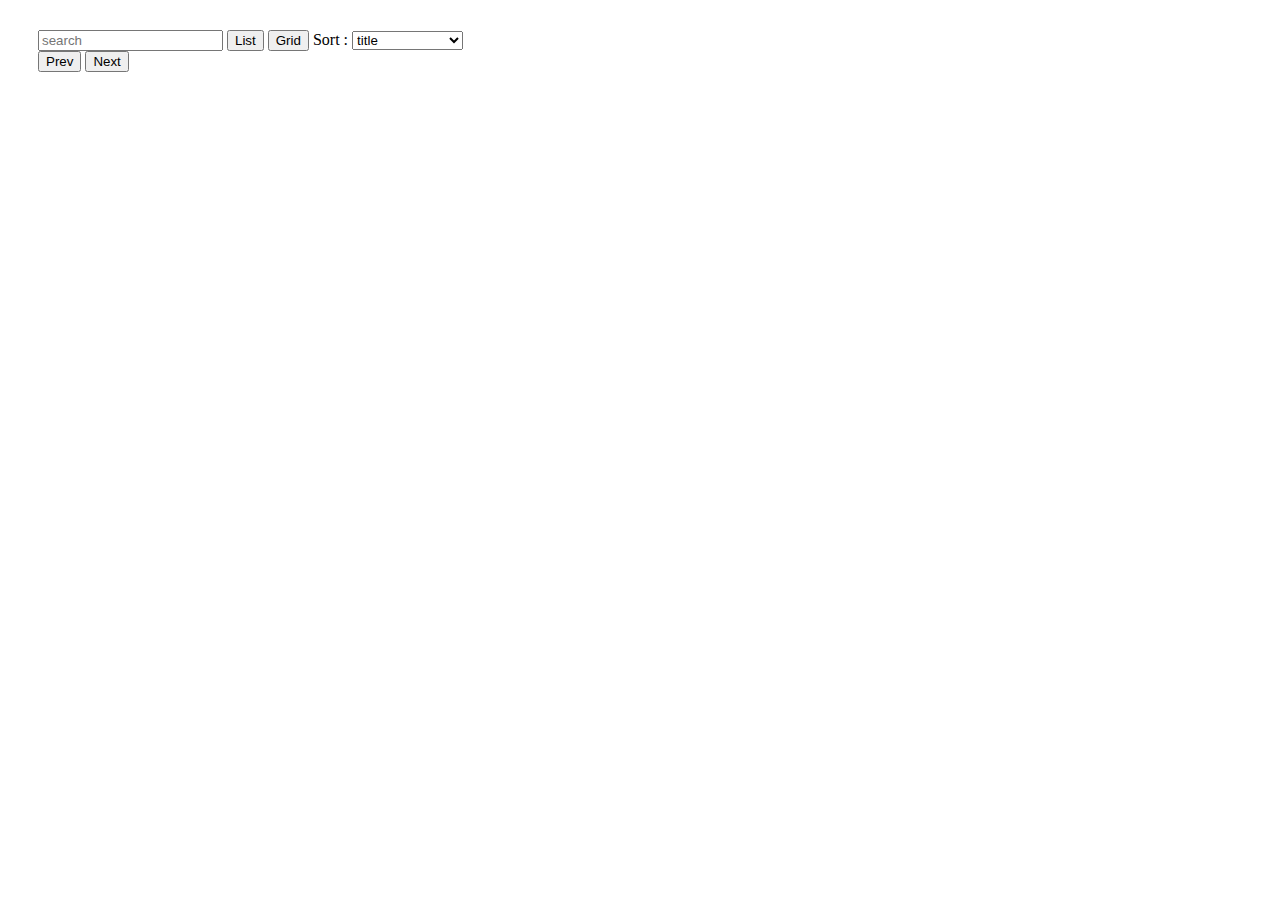
<file: bookLibrary/index.html>
<!DOCTYPE html>
<html lang="en">
<head>
    <meta charset="UTF-8">
    <meta name="viewport" content="width=device-width, initial-scale=1.0">
    <title>Book Library</title>
    <link rel="stylesheet" href="style.css">
</head>
<body>
        <div class="book-libray-div">
            <section class="menu-section">
                <input type="text" placeholder="search">
                <button>List</button>
                <button>Grid</button>
               Sort :  <select name="sort" id="book-sort">
                        <option value="title">title</option>
                        <option value="publishedDate">date of release</option>
                </select>
            </section>
            <section class="books" id="books-div"></section>
            <section class="pagination">
                <button id="prev" onclick="goToPrevPage()">Prev</button>
                    <span class="page-no" id="pageNo"></span>
                <button id="next" onclick="goToNextPage()">Next</button>
            </section>
        </div>
    <script src="./script.js"></script>
</body>
</html>
</file>
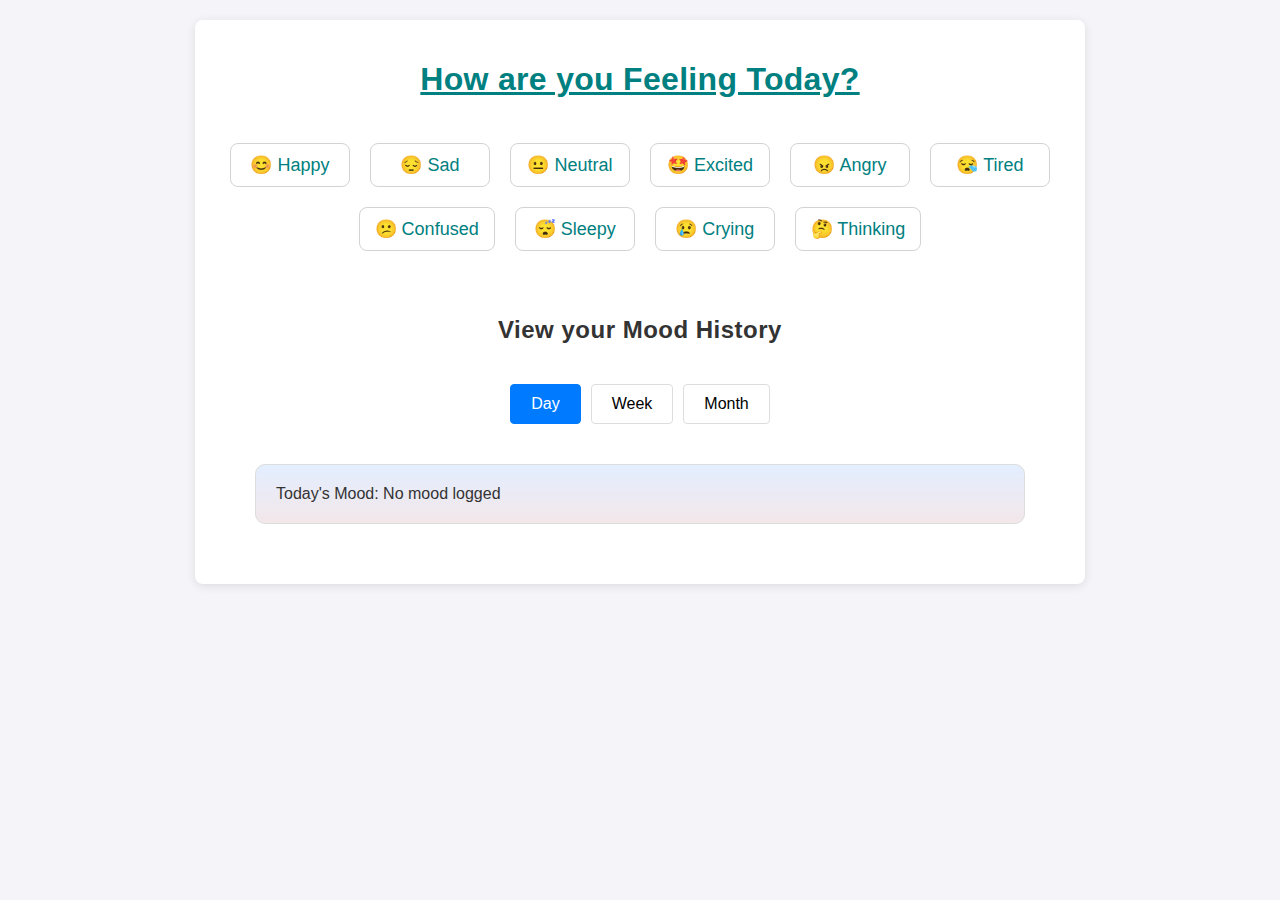
<file: moodTracker/index.html>
<!DOCTYPE html>
<html lang="en">

<head>
    <meta charset="UTF-8" />
    <meta name="viewport" content="width=device-width, initial-scale=1.0" />
    <title>Daily Mood Tracker</title>
    <link rel="stylesheet" href="style.css" />
</head>

<body>
    <!-- 
    1) Display all the mood's for the user to select
    2) directly do it on click- > i can use button
    3) Store the mood to localstorage( in array format)
    4) Display the mood to the user in day/week/month format(in calender view)
    -->

    <div class="mood-tracker">
        <h1>How are you Feeling Today?</h1>
        <!-- Display all the mood's for the user to select -->

        <div class="display-mood">
            <button class="mood-emoji">😊 Happy</button>
            <button class="mood-emoji">😔 Sad</button>
            <button class="mood-emoji">😐 Neutral</button>
            <button class="mood-emoji">🤩 Excited</button>
            <button class="mood-emoji">😠 Angry</button>
            <button class="mood-emoji">😪 Tired</button>
            <button class="mood-emoji">😕 Confused</button>
            <button class="mood-emoji">😴 Sleepy</button>
            <button class="mood-emoji">😢 Crying</button>
            <button class="mood-emoji">🤔 Thinking</button>
        </div>

        <!-- Render the Selected mood -->

        <h2>View your Mood History</h2>
        <div class="filter-buttons">
            <button class="filter-button selected-filter">Day</button>
            <button class="filter-button">Week</button>
            <button class="filter-button">Month</button>
        </div>
        <div id="mood-history"></div>
    </div>
    </div>
    <script src="./script.js"></script>
</body>

</html>
</file>
<file: bookLibrary/style.css>
.book-libray-div {
    margin: 30px;
}

#books-div {
  display: grid;
  grid-template-columns: repeat(auto-fill, minmax(200px, 1fr));
  gap: 10px;
}

.book-card {
  padding: 10px;
  border: 1px solid lightgray;
  min-width: 200px;
}
</file>
<file: moodTracker/style.css>
body {
  background-color: #f4f4f9;
  color: #333;
  margin: 0;
  padding: 20px;
  font-family: Arial, sans-serif;
}

.mood-tracker {
  max-width: 850px;
  margin: 0 auto;
  background: #fff;
  border-radius: 8px;
  box-shadow: 0 2px 10px rgba(0, 0, 0, 0.1);
  padding: 20px;
}

h1 {
  text-align: center;
  color: teal;
  margin-bottom: 20px;
  letter-spacing: 0.3px;
  text-decoration: underline;
}

/* Mood Selector Styles */
.display-mood {
  text-align: center;
  margin-bottom: 20px;
  display: flex;
  flex-wrap: wrap;
  justify-content: center;
  gap: 10px;
  padding: 20px 10px;
}

.display-mood p {
  font-size: 1.2rem;
  margin-bottom: 10px;
}

.mood-emoji {
  font-size: 18px;
  background: none;
  border: 1px solid lightgray;
  cursor: pointer;
  padding: 10px 15px;
  border-radius: 8px;
  margin: 5px;
  min-width: 120px;
  transition: transform 0.2s, background-color 0.2s;
  text-align: center;
  color: teal;
}

.mood-emoji:hover {
  transform: scale(1.1);
  background-color: #e0f7fa;
}

.mood-emoji.selected-emoji {
  background-color: #007bff;
  color: #fff;
}

/* Filter Buttons Styles */
h2{
  padding: 20px 40px;
  text-align: center;
  letter-spacing: 0.5px;
}
.filter-buttons {
  display: flex;
  justify-content: center;
  gap: 10px;
  margin-bottom: 20px;
}

.filter-button {
  padding: 10px 20px;
  border: 1px solid #ddd;
  border-radius: 4px;
  background: #fff;
  cursor: pointer;
  font-size: 1rem;
  transition: background-color 0.2s, color 0.2s;
}

.filter-button:hover,
.filter-button.selected-filter {
  background-color: #007bff;
  color: #fff;
  border-color: #007bff;
}

/* Mood History Styles */
#mood-history {
  margin: 40px;
  border: 1px solid #ddd;
  overflow-x: auto;
  padding: 20px;
  border-radius: 10px;
  background-image: linear-gradient(to top, #f3e7e9 0%, #e3eeff 99%, #e3eeff 100%);
}

.calendar-header {
  text-align: center;
  font-size: 20px;
  font-weight: bold;
  margin-bottom: 40px;
  color: #555;
}

.calendar-grid {
  display: grid;
  grid-template-columns: repeat(7, 1fr);
  gap: 10px;
}

.calendar-day {
  padding: 10px;
  text-align: center;
  border: 1px solid #ddd;
  border-radius: 4px;
  background: #fff;
  font-size: 1rem;
  transition: background-color 0.2s;
}

.calendar-day.empty {
  border: none;
}

.calendar-day.has-mood {
  background-color: #e0f7fa;
  cursor: pointer;
}

.calendar-day.has-mood:hover {
  background-color: #b2ebf2;
}

.weekday-row {
  display: grid;
  grid-template-columns: repeat(7, 1fr);
  gap: 10px;
  margin-bottom: 10px;
  font-weight: bold;
  text-align: center;
  color: #555;
  width: 100%;
  box-sizing: border-box;
}

.weekday-cell {
  padding: 10px;
  background: #f4f4f9;
  border-radius: 4px;
  text-align: center;
  font-weight: bold;
}

/* Responsive Design */
@media (max-width: 600px) {
  .filter-buttons {
    flex-direction: column;
    align-items: center;
    flex-wrap: wrap;
  }
}
@media (max-width: 768px) {
  .mood-tracker {
    max-width: 90%;
    padding: 15px;
  }

  .emoji-container {
    gap: 5px;
  }
  #mood-history{
    margin: 0px;
  }

  .mood-emoji {
    font-size: 16px;
    min-width: 100px;
    padding: 8px;
  }

  .filter-button {
    width: 100%;
    text-align: center;
  }

  .calendar-grid {
    grid-template-columns: repeat(7, 1fr);
  }
  .weekday-cell {
    padding: 7px;
  }
}
</file>
